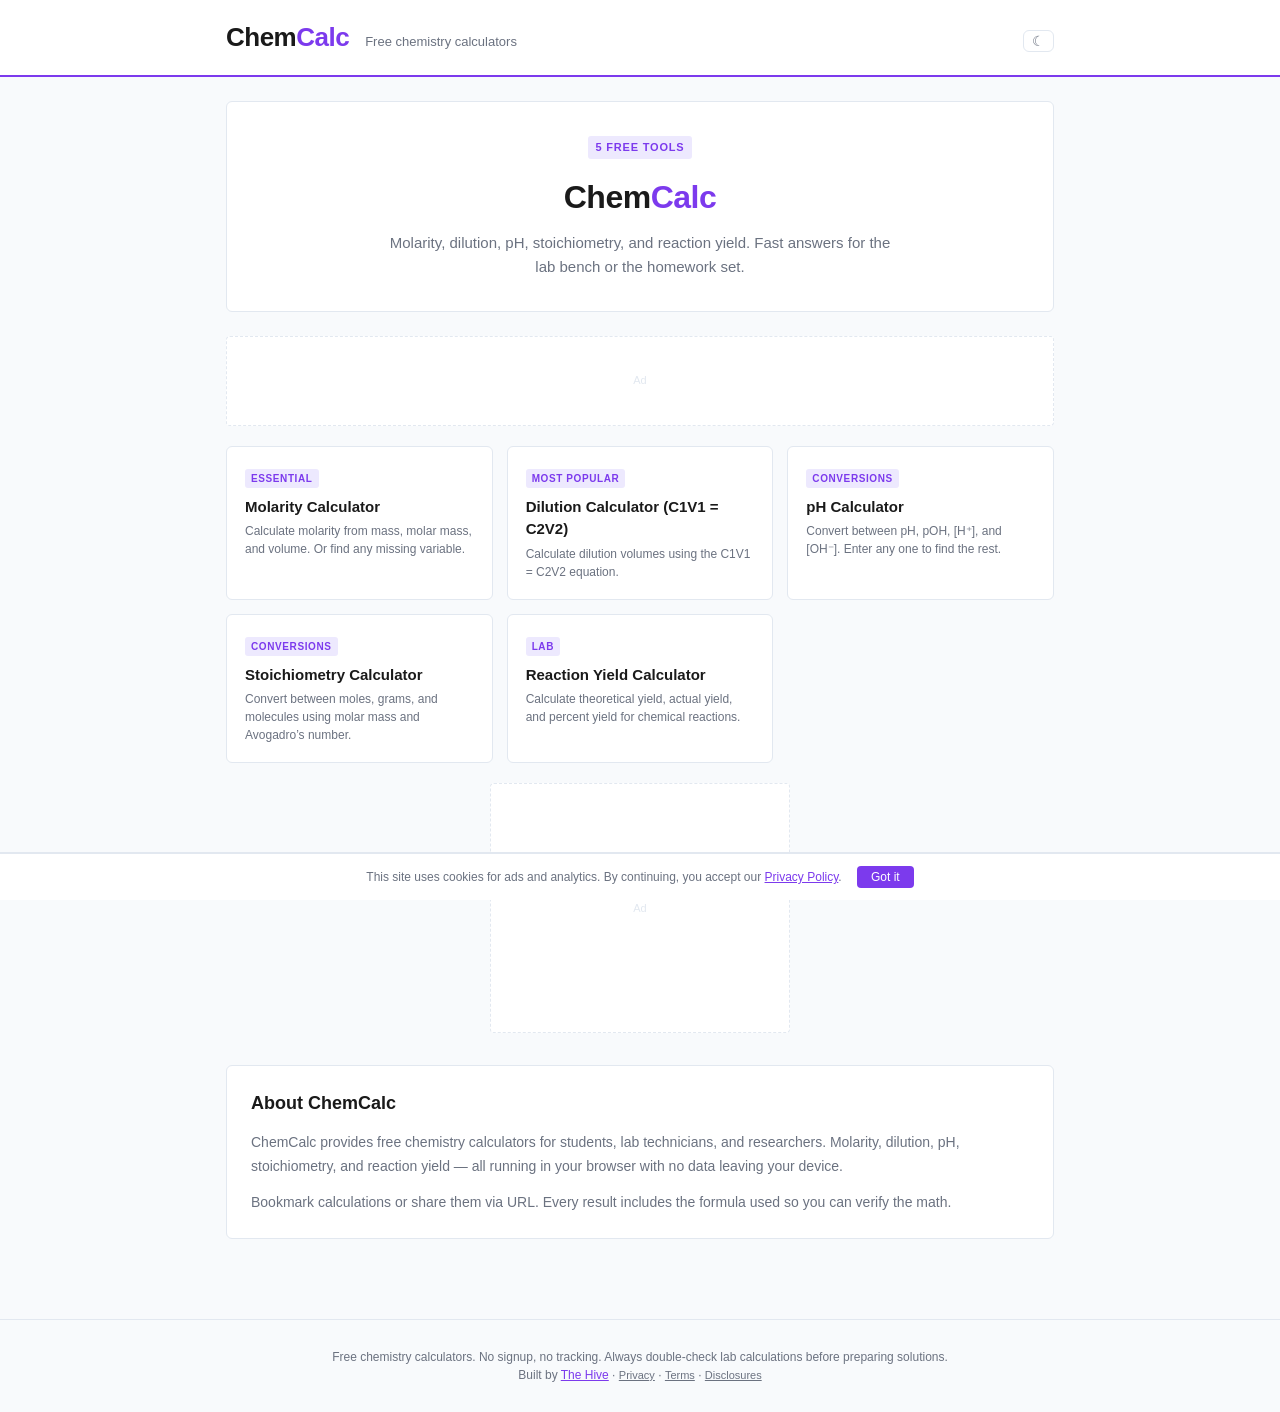
<file: index.html>
<!DOCTYPE html>
<html lang="en">
<head>
<meta charset="UTF-8">
<meta name="viewport" content="width=device-width, initial-scale=1.0">
<title>ChemCalc — Free Chemistry & Lab Calculators</title>
<meta name="description" content="Free chemistry calculators: molarity, dilution (C1V1=C2V2), pH, stoichiometry, and reaction yield. No signup. Instant results for students and lab techs.">
<meta property="og:title" content="ChemCalc — Free Chemistry & Lab Calculators">
<meta property="og:description" content="Free chemistry calculators: molarity, dilution (C1V1=C2V2), pH, stoichiometry, and reaction yield. No signup. Instant results for students and lab techs.">
<meta name="robots" content="index, follow">
<link rel="canonical" href="https://thehivemakes.github.io/hive-chem-calc/">
<!-- ADSENSE PLACEHOLDER -->
<!-- <script async src="https://pagead2.googlesyndication.com/pagead/js/adsbygoogle.js?client=ca-pub-XXXXXXXXXXXXXXXX" crossorigin="anonymous"></script> -->
<link rel="stylesheet" href="style.css">
<script type="application/ld+json">
{
  "@context": "https://schema.org",
  "@type": "WebSite",
  "name": "ChemCalc",
  "url": "https://thehivemakes.github.io/hive-chem-calc/",
  "description": "Free chemistry calculators: molarity, dilution (C1V1=C2V2), pH, stoichiometry, and reaction yield. No signup. Instant results for students and lab techs."
}
</script>
</head>
<body>
<header>
  <div class="header-inner">
    <div class="logo">Chem<span>Calc</span></div>
    <div class="tagline">Free chemistry calculators</div><button onclick="toggleTheme()" style="background:none;border:1px solid var(--border);border-radius:6px;padding:2px 8px;color:var(--muted);cursor:pointer;font-size:14px;margin-left:auto;" aria-label="Toggle dark mode">&#9790;</button>
  </div>
</header>
<main>
  <div class="hero">
    <div class="badge">5 Free Tools</div>
    <h1>Chem<span>Calc</span></h1>
    <p>Molarity, dilution, pH, stoichiometry, and reaction yield. Fast answers for the lab bench or the homework set.</p>
  </div>
  <div class="ad-leaderboard" id="ad-top">Ad</div>
  <div class="tools-grid">
    <a href="molarity.html" class="tool-card">
      <div class="tool-card-tag">Essential</div>
      <h3>Molarity Calculator</h3>
      <p>Calculate molarity from mass, molar mass, and volume. Or find any missing variable.</p>
    </a>
    <a href="dilution.html" class="tool-card">
      <div class="tool-card-tag">Most popular</div>
      <h3>Dilution Calculator (C1V1 = C2V2)</h3>
      <p>Calculate dilution volumes using the C1V1 = C2V2 equation.</p>
    </a>
    <a href="ph.html" class="tool-card">
      <div class="tool-card-tag">Conversions</div>
      <h3>pH Calculator</h3>
      <p>Convert between pH, pOH, [H⁺], and [OH⁻]. Enter any one to find the rest.</p>
    </a>
    <a href="stoichiometry.html" class="tool-card">
      <div class="tool-card-tag">Conversions</div>
      <h3>Stoichiometry Calculator</h3>
      <p>Convert between moles, grams, and molecules using molar mass and Avogadro’s number.</p>
    </a>
    <a href="reaction-yield.html" class="tool-card">
      <div class="tool-card-tag">Lab</div>
      <h3>Reaction Yield Calculator</h3>
      <p>Calculate theoretical yield, actual yield, and percent yield for chemical reactions.</p>
    </a>
  </div>
  <div class="ad-rectangle" id="ad-mid">Ad</div>
  <div class="seo-section">
    <h2>About ChemCalc</h2>
    <p>ChemCalc provides free chemistry calculators for students, lab technicians, and researchers. Molarity, dilution, pH, stoichiometry, and reaction yield — all running in your browser with no data leaving your device.</p><p>Bookmark calculations or share them via URL. Every result includes the formula used so you can verify the math.</p>
  </div>
</main>
<footer>
  Free chemistry calculators. No signup, no tracking. Always double-check lab calculations before preparing solutions.
  <br>Built by <a href="https://thehivemakes.com" style="color:var(--accent)">The Hive</a> · <a href="https://thehivemakes.com/privacy.html" style="color:var(--muted);font-size:11px;">Privacy</a> · <a href="https://thehivemakes.com/terms.html" style="color:var(--muted);font-size:11px;">Terms</a> · <a href="https://thehivemakes.com/disclosures.html" style="color:var(--muted);font-size:11px;">Disclosures</a>
</footer>
<div id="cookie-banner" style="display:none;position:fixed;bottom:0;left:0;right:0;background:var(--card-bg);border-top:2px solid var(--border);padding:12px 16px;font-size:12px;color:var(--muted);text-align:center;z-index:9999;">This site uses cookies for ads and analytics. By continuing, you accept our <a href="https://thehivemakes.com/privacy.html" style="color:var(--accent)">Privacy Policy</a>. <button onclick="document.getElementById('cookie-banner').style.display='none';localStorage.setItem('cookie-ok','1');" style="margin-left:12px;padding:4px 14px;background:var(--accent);color:#fff;border:none;border-radius:4px;cursor:pointer;font-size:12px;">Got it</button></div>
<script>if(!localStorage.getItem('cookie-ok'))document.getElementById('cookie-banner').style.display='block';</script>
</body>
</html>
</file>
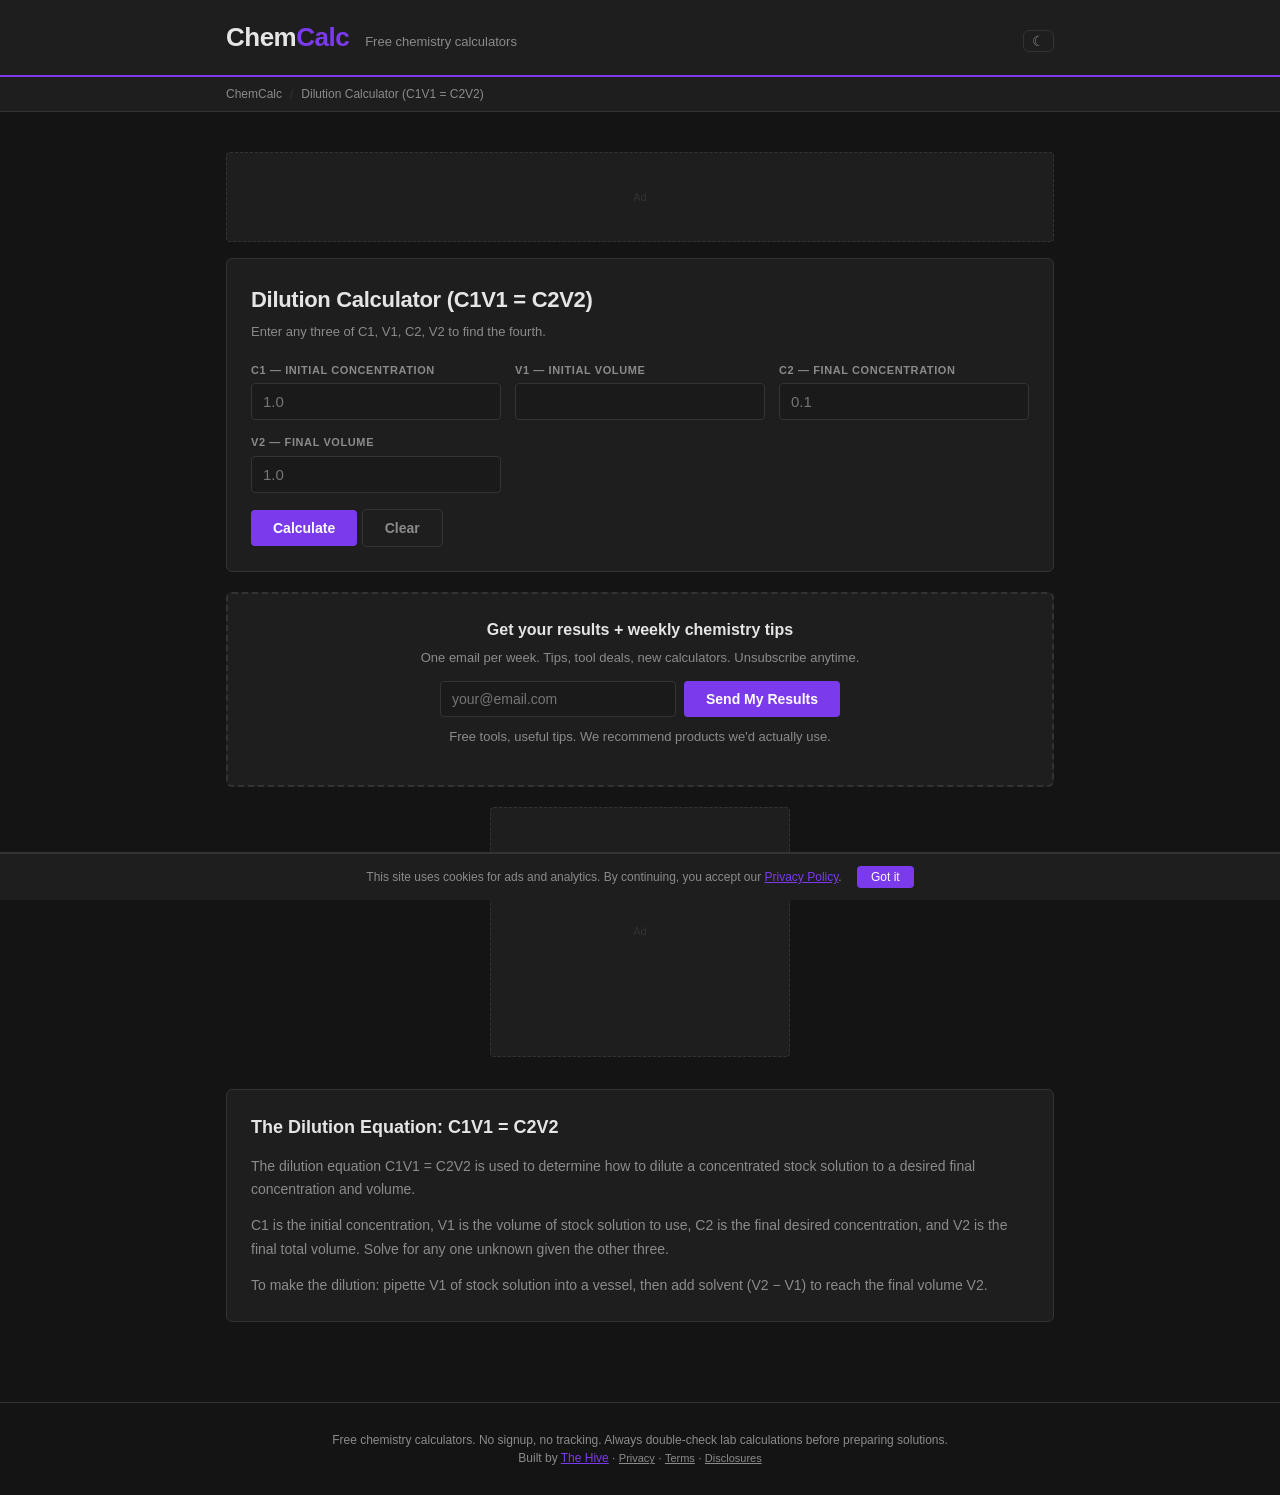
<file: dilution.html>
<!DOCTYPE html>
<html lang="en">
<head>
<meta charset="UTF-8">
<meta name="viewport" content="width=device-width, initial-scale=1.0">
<title>Dilution Calculator (C1V1 = C2V2) — ChemCalc</title>
<meta name="description" content="Dilution calculator using C1V1=C2V2. Enter concentration and volume to find dilution ratio. Free chemistry tool.">
<meta property="og:title" content="Dilution Calculator (C1V1 = C2V2) — ChemCalc">
<meta property="og:description" content="Dilution calculator using C1V1=C2V2. Enter concentration and volume to find dilution ratio. Free chemistry tool.">
<meta name="robots" content="index, follow">
<link rel="canonical" href="https://thehivemakes.github.io/hive-chem-calc/dilution.html">
<link rel="stylesheet" href="style.css">
<script src="js/calc-core.js"></script>
<script type="application/ld+json">
{
  "@context": "https://schema.org",
  "@type": "WebApplication",
  "name": "Dilution Calculator (C1V1 = C2V2)",
  "url": "https://thehivemakes.github.io/hive-chem-calc/dilution.html",
  "description": "Dilution calculator using C1V1=C2V2. Enter concentration and volume to find dilution ratio. Free chemistry tool.",
  "applicationCategory": "UtilityApplication",
  "operatingSystem": "Any"
}
</script>
</head>
<body>
<header><div class="header-inner"><div class="logo">Chem<span>Calc</span></div><div class="tagline">Free chemistry calculators</div><button onclick="toggleTheme()" style="background:none;border:1px solid var(--border);border-radius:6px;padding:2px 8px;color:var(--muted);cursor:pointer;font-size:14px;margin-left:auto;" aria-label="Toggle dark mode">&#9790;</button></div></header>
<nav><div class="nav-inner"><a href="index.html">ChemCalc</a><span class="sep">/</span><span>Dilution Calculator (C1V1 = C2V2)</span></div></nav>
<main>
  <div class="ad-leaderboard" id="ad-top">Ad</div>
  <div class="card">
    <h1>Dilution Calculator (C1V1 = C2V2)</h1>
    <p class="subtitle">Enter any three of C1, V1, C2, V2 to find the fourth.</p>
    <div class="form-grid">
      <div class="field">
        <label for="c1">C1 — Initial concentration</label>
        <input type="number" id="c1" step="0.001" placeholder="1.0">
      </div>
      <div class="field">
        <label for="v1">V1 — Initial volume</label>
        <input type="number" id="v1" step="0.001" placeholder="">
      </div>
      <div class="field">
        <label for="c2">C2 — Final concentration</label>
        <input type="number" id="c2" step="0.001" placeholder="0.1">
      </div>
      <div class="field">
        <label for="v2">V2 — Final volume</label>
        <input type="number" id="v2" step="0.001" placeholder="1.0">
      </div>
    </div>
    <button class="btn btn-primary" onclick="calculate()">Calculate</button>
    <button class="btn btn-ghost" onclick="clearAll()">Clear</button>
    <div class="result" id="result">
      <div class="result-row">
        <span class="result-label">C1 (initial conc.)</span>
        <span class="result-value" id="out-c1">—</span>
      </div>
      <div class="result-row">
        <span class="result-label">V1 (volume of stock)</span>
        <span class="result-value" id="out-v1">—</span>
      </div>
      <div class="result-row">
        <span class="result-label">C2 (final conc.)</span>
        <span class="result-value" id="out-c2">—</span>
      </div>
      <div class="result-row">
        <span class="result-label">V2 (final volume)</span>
        <span class="result-value" id="out-v2">—</span>
      </div>
      <div class="result-row">
        <span class="result-label">Solvent to add (V2 − V1)</span>
        <span class="result-value" id="out-solvent">—</span>
      </div>
      <div class="result-note">C1 × V1 = C2 × V2. Units for C and V must be consistent (both M and mL, or both % and L, etc.).</div>
      <div class="shop-links" style="margin-top:12px;padding-top:10px;border-top:1px solid var(--border);font-size:12px;color:var(--muted);">&#128722; Shop related: <a href="https://www.ebay.com/sch/i.html?_nkw=chemistry+lab+glassware&mkcid=1&mkrid=711-53200-19255-0&campid=5339147838&toolid=10001" target="_blank" rel="noopener" style="color:var(--accent);text-decoration:none;font-weight:600;">Lab glassware</a> &middot; <a href="https://www.ebay.com/sch/i.html?_nkw=digital+ph+meter&mkcid=1&mkrid=711-53200-19255-0&campid=5339147838&toolid=10001" target="_blank" rel="noopener" style="color:var(--accent);text-decoration:none;font-weight:600;">pH meters</a> &middot; <a href="https://www.ebay.com/sch/i.html?_nkw=laboratory+supplies&mkcid=1&mkrid=711-53200-19255-0&campid=5339147838&toolid=10001" target="_blank" rel="noopener" style="color:var(--accent);text-decoration:none;font-weight:600;">Lab supplies</a><br><span style="font-size:10px;opacity:0.7;">Affiliate links — we may earn a commission at no cost to you. <a href="https://thehivemakes.com/disclosures.html" target="_blank" style="color:var(--muted);">Learn more</a></span></div>
    </div>
  </div>
  <div class="card email-capture">
    <h2>Get your results + weekly chemistry tips</h2>
    <p>One email per week. Tips, tool deals, new calculators. Unsubscribe anytime.</p>
    <form method="POST" action="https://buttondown.com/api/emails/embed-subscribe/thehivemakes" class="capture-form">
      <input type="email" name="email" placeholder="your@email.com" required>
      <input type="hidden" name="tag" value="chem">
      <input type="hidden" name="metadata__source" value="dilution">
      <button type="submit" class="btn btn-primary">Send My Results</button>
    </form>
    <p class="capture-note">Free tools, useful tips. We recommend products we'd actually use.</p>
  </div>

  <div class="ad-rectangle" id="ad-mid">Ad</div>
  <div class="seo-section">
    <h2>The Dilution Equation: C1V1 = C2V2</h2>
    <p>The dilution equation C1V1 = C2V2 is used to determine how to dilute a concentrated stock solution to a desired final concentration and volume.</p>
    <p>C1 is the initial concentration, V1 is the volume of stock solution to use, C2 is the final desired concentration, and V2 is the final total volume. Solve for any one unknown given the other three.</p>
    <p>To make the dilution: pipette V1 of stock solution into a vessel, then add solvent (V2 − V1) to reach the final volume V2.</p>
  </div>
</main>
<footer>Free chemistry calculators. No signup, no tracking. Always double-check lab calculations before preparing solutions.<br>Built by <a href="https://thehivemakes.com" style="color:var(--accent)">The Hive</a> · <a href="https://thehivemakes.com/privacy.html" style="color:var(--muted);font-size:11px;">Privacy</a> · <a href="https://thehivemakes.com/terms.html" style="color:var(--muted);font-size:11px;">Terms</a> · <a href="https://thehivemakes.com/disclosures.html" style="color:var(--muted);font-size:11px;">Disclosures</a></footer>
<div id="cookie-banner" style="display:none;position:fixed;bottom:0;left:0;right:0;background:var(--card-bg);border-top:2px solid var(--border);padding:12px 16px;font-size:12px;color:var(--muted);text-align:center;z-index:9999;">This site uses cookies for ads and analytics. By continuing, you accept our <a href="https://thehivemakes.com/privacy.html" style="color:var(--accent)">Privacy Policy</a>. <button onclick="document.getElementById('cookie-banner').style.display='none';localStorage.setItem('cookie-ok','1');" style="margin-left:12px;padding:4px 14px;background:var(--accent);color:#fff;border:none;border-radius:4px;cursor:pointer;font-size:12px;">Got it</button></div>
<script>if(!localStorage.getItem('cookie-ok'))document.getElementById('cookie-banner').style.display='block';</script>
<script>

function calculate() {
  const c1 = CalcCore.get('c1');
  const v1 = CalcCore.get('v1');
  const c2 = CalcCore.get('c2');
  const v2 = CalcCore.get('v2');
  const known = [!isNaN(c1),!isNaN(v1),!isNaN(c2),!isNaN(v2)].filter(Boolean).length;
  if (known < 3) return;

  let C1=c1, V1=v1, C2=c2, V2=v2;
  if (isNaN(c1)) C1 = (c2*v2)/v1;
  else if (isNaN(v1)) V1 = (c2*v2)/c1;
  else if (isNaN(c2)) C2 = (c1*v1)/v2;
  else if (isNaN(v2)) V2 = (c1*v1)/c2;

  CalcCore.set('out-c1', CalcCore.fmt(C1, 4));
  CalcCore.set('out-v1', CalcCore.fmt(V1, 4));
  CalcCore.set('out-c2', CalcCore.fmt(C2, 4));
  CalcCore.set('out-v2', CalcCore.fmt(V2, 4));
  CalcCore.set('out-solvent', CalcCore.fmt(V2-V1, 4) + ' (solvent to add)');
  CalcCore.showResult();
  CalcCore.saveParams(['c1','v1','c2','v2']);
}

function clearAll() {
  ["c1", "v1", "c2", "v2"].forEach(id => {
    const el = document.getElementById(id);
    if (el) el.value = el.defaultValue || '';
  });
  document.getElementById('result').classList.remove('visible');
  history.replaceState(null, '', window.location.pathname);
}

document.addEventListener('DOMContentLoaded', () => { if (window.location.search) calculate(); });
</script>
</body>
</html>
</file>
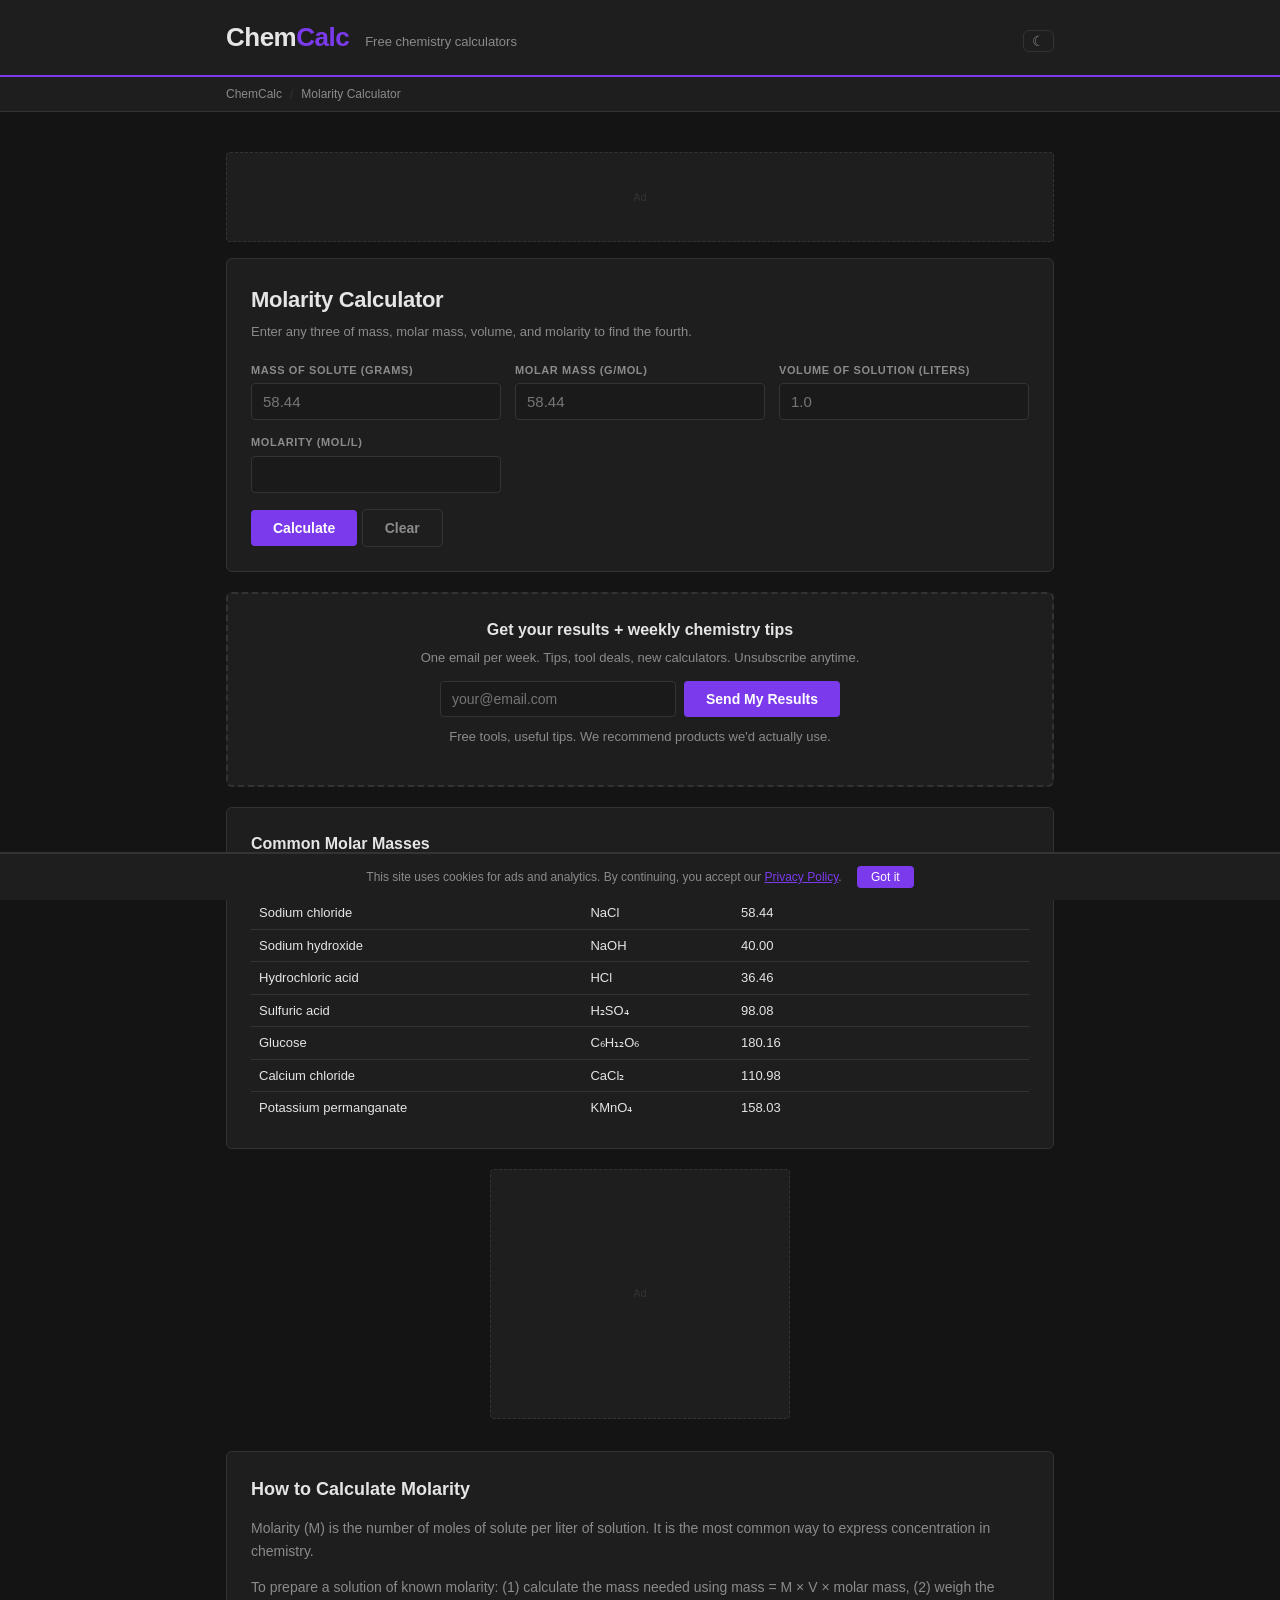
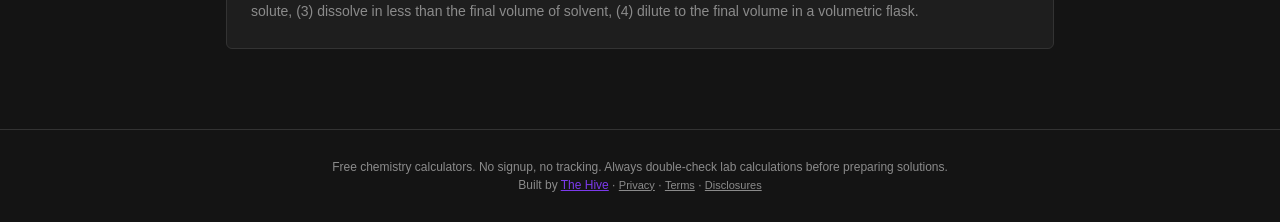
<file: molarity.html>
<!DOCTYPE html>
<html lang="en">
<head>
<meta charset="UTF-8">
<meta name="viewport" content="width=device-width, initial-scale=1.0">
<title>Molarity Calculator — ChemCalc</title>
<meta name="description" content="Molarity calculator. Enter mass, molar mass, and volume to find concentration. Or solve for any missing variable. Free chemistry tool.">
<meta property="og:title" content="Molarity Calculator — ChemCalc">
<meta property="og:description" content="Molarity calculator. Enter mass, molar mass, and volume to find concentration. Or solve for any missing variable. Free chemistry tool.">
<meta name="robots" content="index, follow">
<link rel="canonical" href="https://thehivemakes.github.io/hive-chem-calc/molarity.html">
<link rel="stylesheet" href="style.css">
<script src="js/calc-core.js"></script>
<script type="application/ld+json">
{
  "@context": "https://schema.org",
  "@type": "WebApplication",
  "name": "Molarity Calculator",
  "url": "https://thehivemakes.github.io/hive-chem-calc/molarity.html",
  "description": "Molarity calculator. Enter mass, molar mass, and volume to find concentration. Or solve for any missing variable. Free chemistry tool.",
  "applicationCategory": "UtilityApplication",
  "operatingSystem": "Any"
}
</script>
</head>
<body>
<header><div class="header-inner"><div class="logo">Chem<span>Calc</span></div><div class="tagline">Free chemistry calculators</div><button onclick="toggleTheme()" style="background:none;border:1px solid var(--border);border-radius:6px;padding:2px 8px;color:var(--muted);cursor:pointer;font-size:14px;margin-left:auto;" aria-label="Toggle dark mode">&#9790;</button></div></header>
<nav><div class="nav-inner"><a href="index.html">ChemCalc</a><span class="sep">/</span><span>Molarity Calculator</span></div></nav>
<main>
  <div class="ad-leaderboard" id="ad-top">Ad</div>
  <div class="card">
    <h1>Molarity Calculator</h1>
    <p class="subtitle">Enter any three of mass, molar mass, volume, and molarity to find the fourth.</p>
    <div class="form-grid">
      <div class="field">
        <label for="mass">Mass of solute (grams)</label>
        <input type="number" id="mass" step="0.01" placeholder="58.44">
      </div>
      <div class="field">
        <label for="molar_mass">Molar mass (g/mol)</label>
        <input type="number" id="molar_mass" step="0.01" placeholder="58.44">
      </div>
      <div class="field">
        <label for="volume">Volume of solution (liters)</label>
        <input type="number" id="volume" step="0.001" placeholder="1.0">
      </div>
      <div class="field">
        <label for="molarity">Molarity (mol/L)</label>
        <input type="number" id="molarity" step="0.001" placeholder="">
      </div>
    </div>
    <button class="btn btn-primary" onclick="calculate()">Calculate</button>
    <button class="btn btn-ghost" onclick="clearAll()">Clear</button>
    <div class="result" id="result">
      <div class="result-row">
        <span class="result-label">Molarity (M)</span>
        <span class="result-value" id="out-M">—</span>
      </div>
      <div class="result-row">
        <span class="result-label">Moles of solute</span>
        <span class="result-value" id="out-moles">—</span>
      </div>
      <div class="result-row">
        <span class="result-label">Mass of solute (g)</span>
        <span class="result-value" id="out-mass">—</span>
      </div>
      <div class="result-row">
        <span class="result-label">Volume (L)</span>
        <span class="result-value" id="out-vol">—</span>
      </div>
      <div class="result-note">M = moles / liters = (mass / molar mass) / volume. Enter any 3 knowns to solve for the 4th.</div>
      <div class="shop-links" style="margin-top:12px;padding-top:10px;border-top:1px solid var(--border);font-size:12px;color:var(--muted);">&#128722; Shop related: <a href="https://www.ebay.com/sch/i.html?_nkw=chemistry+lab+glassware&mkcid=1&mkrid=711-53200-19255-0&campid=5339147838&toolid=10001" target="_blank" rel="noopener" style="color:var(--accent);text-decoration:none;font-weight:600;">Lab glassware</a> &middot; <a href="https://www.ebay.com/sch/i.html?_nkw=digital+ph+meter&mkcid=1&mkrid=711-53200-19255-0&campid=5339147838&toolid=10001" target="_blank" rel="noopener" style="color:var(--accent);text-decoration:none;font-weight:600;">pH meters</a> &middot; <a href="https://www.ebay.com/sch/i.html?_nkw=laboratory+supplies&mkcid=1&mkrid=711-53200-19255-0&campid=5339147838&toolid=10001" target="_blank" rel="noopener" style="color:var(--accent);text-decoration:none;font-weight:600;">Lab supplies</a><br><span style="font-size:10px;opacity:0.7;">Affiliate links — we may earn a commission at no cost to you. <a href="https://thehivemakes.com/disclosures.html" target="_blank" style="color:var(--muted);">Learn more</a></span></div>
    </div>
  </div>
  <div class="card email-capture">
    <h2>Get your results + weekly chemistry tips</h2>
    <p>One email per week. Tips, tool deals, new calculators. Unsubscribe anytime.</p>
    <form method="POST" action="https://buttondown.com/api/emails/embed-subscribe/thehivemakes" class="capture-form">
      <input type="email" name="email" placeholder="your@email.com" required>
      <input type="hidden" name="tag" value="chem">
      <input type="hidden" name="metadata__source" value="molarity">
      <button type="submit" class="btn btn-primary">Send My Results</button>
    </form>
    <p class="capture-note">Free tools, useful tips. We recommend products we'd actually use.</p>
  </div>
  <div class="card">
    <h2 style="font-size:16px;font-weight:700;margin-bottom:12px;">Common Molar Masses</h2>
    <table class="ref-table" id="ref-table">
      <thead><tr><th>Compound</th><th>Formula</th><th>Molar Mass (g/mol)</th></tr></thead>
      <tbody>
        <tr><td>Sodium chloride</td><td>NaCl</td><td>58.44</td></tr>
        <tr><td>Sodium hydroxide</td><td>NaOH</td><td>40.00</td></tr>
        <tr><td>Hydrochloric acid</td><td>HCl</td><td>36.46</td></tr>
        <tr><td>Sulfuric acid</td><td>H₂SO₄</td><td>98.08</td></tr>
        <tr><td>Glucose</td><td>C₆H₁₂O₆</td><td>180.16</td></tr>
        <tr><td>Calcium chloride</td><td>CaCl₂</td><td>110.98</td></tr>
        <tr><td>Potassium permanganate</td><td>KMnO₄</td><td>158.03</td></tr>
      </tbody>
    </table>
  </div>
  <div class="ad-rectangle" id="ad-mid">Ad</div>
  <div class="seo-section">
    <h2>How to Calculate Molarity</h2>
    <p>Molarity (M) is the number of moles of solute per liter of solution. It is the most common way to express concentration in chemistry.</p>
    <p>To prepare a solution of known molarity: (1) calculate the mass needed using mass = M × V × molar mass, (2) weigh the solute, (3) dissolve in less than the final volume of solvent, (4) dilute to the final volume in a volumetric flask.</p>
  </div>
</main>
<footer>Free chemistry calculators. No signup, no tracking. Always double-check lab calculations before preparing solutions.<br>Built by <a href="https://thehivemakes.com" style="color:var(--accent)">The Hive</a> · <a href="https://thehivemakes.com/privacy.html" style="color:var(--muted);font-size:11px;">Privacy</a> · <a href="https://thehivemakes.com/terms.html" style="color:var(--muted);font-size:11px;">Terms</a> · <a href="https://thehivemakes.com/disclosures.html" style="color:var(--muted);font-size:11px;">Disclosures</a></footer>
<div id="cookie-banner" style="display:none;position:fixed;bottom:0;left:0;right:0;background:var(--card-bg);border-top:2px solid var(--border);padding:12px 16px;font-size:12px;color:var(--muted);text-align:center;z-index:9999;">This site uses cookies for ads and analytics. By continuing, you accept our <a href="https://thehivemakes.com/privacy.html" style="color:var(--accent)">Privacy Policy</a>. <button onclick="document.getElementById('cookie-banner').style.display='none';localStorage.setItem('cookie-ok','1');" style="margin-left:12px;padding:4px 14px;background:var(--accent);color:#fff;border:none;border-radius:4px;cursor:pointer;font-size:12px;">Got it</button></div>
<script>if(!localStorage.getItem('cookie-ok'))document.getElementById('cookie-banner').style.display='block';</script>
<script>

function calculate() {
  const m = CalcCore.get('mass');
  const mm = CalcCore.get('molar_mass');
  const v = CalcCore.get('volume');
  const M = CalcCore.get('molarity');

  let mass, molarMass, vol, molarity, moles;
  const known = [!isNaN(m), !isNaN(mm), !isNaN(v), !isNaN(M)].filter(Boolean).length;
  if (known < 3) return;

  if (!isNaN(m) && !isNaN(mm) && !isNaN(v)) {
    moles = m / mm; molarity = moles / v; mass = m; molarMass = mm; vol = v;
  } else if (!isNaN(m) && !isNaN(mm) && !isNaN(M)) {
    moles = m / mm; vol = moles / M; mass = m; molarMass = mm; molarity = M;
  } else if (!isNaN(m) && !isNaN(v) && !isNaN(M)) {
    moles = M * v; molarMass = m / moles; mass = m; vol = v; molarity = M; mm_calc = molarMass;
  } else if (!isNaN(mm) && !isNaN(v) && !isNaN(M)) {
    moles = M * v; mass = moles * mm; molarMass = mm; vol = v; molarity = M;
  }

  CalcCore.set('out-M', CalcCore.fmt(molarity || M, 4) + ' M');
  CalcCore.set('out-moles', CalcCore.fmt(moles, 4) + ' mol');
  CalcCore.set('out-mass', CalcCore.fmt(mass || m, 2) + ' g');
  CalcCore.set('out-vol', CalcCore.fmt(vol || v, 4) + ' L');
  CalcCore.showResult();
  CalcCore.saveParams(['mass','molar_mass','volume','molarity']);
}

function clearAll() {
  ["mass", "molar_mass", "volume", "molarity"].forEach(id => {
    const el = document.getElementById(id);
    if (el) el.value = el.defaultValue || '';
  });
  document.getElementById('result').classList.remove('visible');
  history.replaceState(null, '', window.location.pathname);
}

document.addEventListener('DOMContentLoaded', () => { if (window.location.search) calculate(); });
</script>
</body>
</html>
</file>
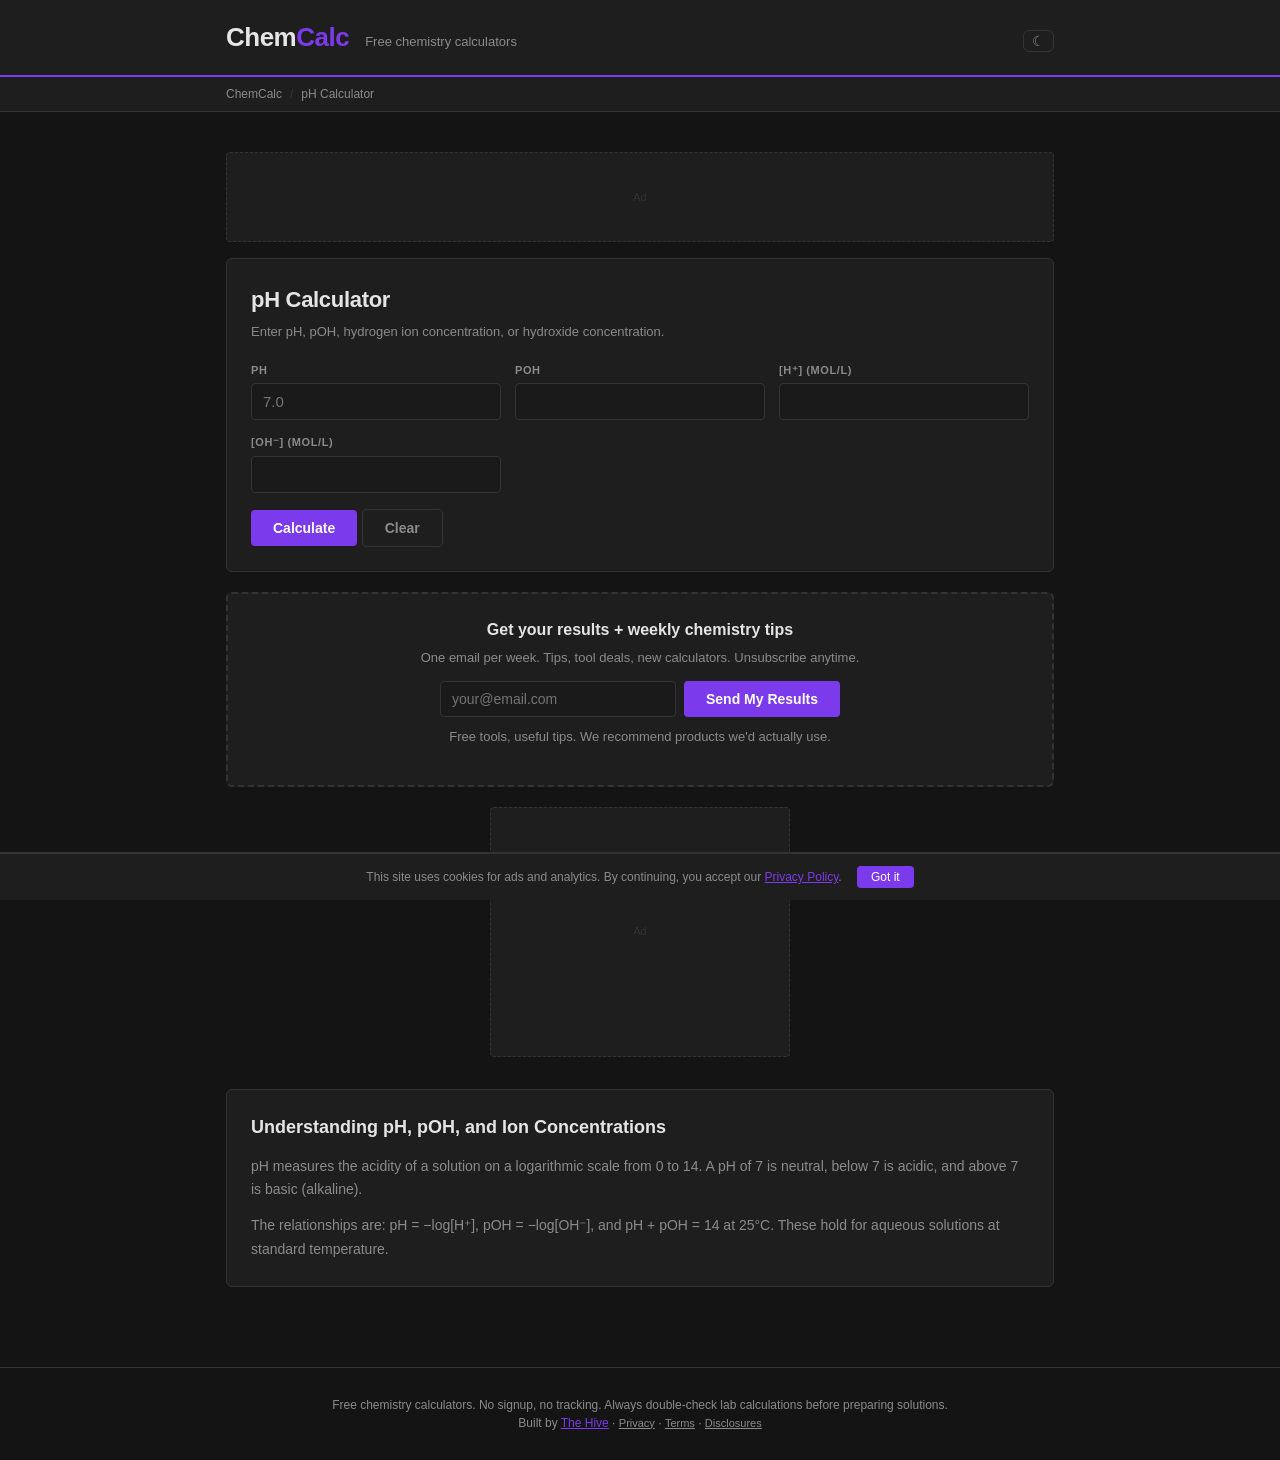
<file: ph.html>
<!DOCTYPE html>
<html lang="en">
<head>
<meta charset="UTF-8">
<meta name="viewport" content="width=device-width, initial-scale=1.0">
<title>pH Calculator — ChemCalc</title>
<meta name="description" content="pH calculator. Convert between pH, pOH, [H+], and [OH-]. Enter any one value to find the rest. Free chemistry tool.">
<meta property="og:title" content="pH Calculator — ChemCalc">
<meta property="og:description" content="pH calculator. Convert between pH, pOH, [H+], and [OH-]. Enter any one value to find the rest. Free chemistry tool.">
<meta name="robots" content="index, follow">
<link rel="canonical" href="https://thehivemakes.github.io/hive-chem-calc/ph.html">
<link rel="stylesheet" href="style.css">
<script src="js/calc-core.js"></script>
<script type="application/ld+json">
{
  "@context": "https://schema.org",
  "@type": "WebApplication",
  "name": "pH Calculator",
  "url": "https://thehivemakes.github.io/hive-chem-calc/ph.html",
  "description": "pH calculator. Convert between pH, pOH, [H+], and [OH-]. Enter any one value to find the rest. Free chemistry tool.",
  "applicationCategory": "UtilityApplication",
  "operatingSystem": "Any"
}
</script>
</head>
<body>
<header><div class="header-inner"><div class="logo">Chem<span>Calc</span></div><div class="tagline">Free chemistry calculators</div><button onclick="toggleTheme()" style="background:none;border:1px solid var(--border);border-radius:6px;padding:2px 8px;color:var(--muted);cursor:pointer;font-size:14px;margin-left:auto;" aria-label="Toggle dark mode">&#9790;</button></div></header>
<nav><div class="nav-inner"><a href="index.html">ChemCalc</a><span class="sep">/</span><span>pH Calculator</span></div></nav>
<main>
  <div class="ad-leaderboard" id="ad-top">Ad</div>
  <div class="card">
    <h1>pH Calculator</h1>
    <p class="subtitle">Enter pH, pOH, hydrogen ion concentration, or hydroxide concentration.</p>
    <div class="form-grid">
      <div class="field">
        <label for="ph_val">pH</label>
        <input type="number" id="ph_val" step="0.01" placeholder="7.0">
      </div>
      <div class="field">
        <label for="poh_val">pOH</label>
        <input type="number" id="poh_val" step="0.01" placeholder="">
      </div>
      <div class="field">
        <label for="h_conc">[H⁺] (mol/L)</label>
        <input type="number" id="h_conc" step="any" placeholder="">
      </div>
      <div class="field">
        <label for="oh_conc">[OH⁻] (mol/L)</label>
        <input type="number" id="oh_conc" step="any" placeholder="">
      </div>
    </div>
    <button class="btn btn-primary" onclick="calculate()">Calculate</button>
    <button class="btn btn-ghost" onclick="clearAll()">Clear</button>
    <div class="result" id="result">
      <div class="result-row">
        <span class="result-label">pH</span>
        <span class="result-value" id="out-ph">—</span>
      </div>
      <div class="result-row">
        <span class="result-label">pOH</span>
        <span class="result-value" id="out-poh">—</span>
      </div>
      <div class="result-row">
        <span class="result-label">[H⁺] (mol/L)</span>
        <span class="result-value" id="out-h">—</span>
      </div>
      <div class="result-row">
        <span class="result-label">[OH⁻] (mol/L)</span>
        <span class="result-value" id="out-oh">—</span>
      </div>
      <div class="result-row">
        <span class="result-label">Nature</span>
        <span class="result-value" id="out-nature">—</span>
      </div>
      <div class="result-note">pH = −log₁₀[H⁺] | pOH = −log₁₀[OH⁻] | pH + pOH = 14 (at 25°C) | [H⁺][OH⁻] = 10⁻¹⁴</div>
      <div class="shop-links" style="margin-top:12px;padding-top:10px;border-top:1px solid var(--border);font-size:12px;color:var(--muted);">&#128722; Shop related: <a href="https://www.ebay.com/sch/i.html?_nkw=chemistry+lab+glassware&mkcid=1&mkrid=711-53200-19255-0&campid=5339147838&toolid=10001" target="_blank" rel="noopener" style="color:var(--accent);text-decoration:none;font-weight:600;">Lab glassware</a> &middot; <a href="https://www.ebay.com/sch/i.html?_nkw=digital+ph+meter&mkcid=1&mkrid=711-53200-19255-0&campid=5339147838&toolid=10001" target="_blank" rel="noopener" style="color:var(--accent);text-decoration:none;font-weight:600;">pH meters</a> &middot; <a href="https://www.ebay.com/sch/i.html?_nkw=laboratory+supplies&mkcid=1&mkrid=711-53200-19255-0&campid=5339147838&toolid=10001" target="_blank" rel="noopener" style="color:var(--accent);text-decoration:none;font-weight:600;">Lab supplies</a><br><span style="font-size:10px;opacity:0.7;">Affiliate links — we may earn a commission at no cost to you. <a href="https://thehivemakes.com/disclosures.html" target="_blank" style="color:var(--muted);">Learn more</a></span></div>
    </div>
  </div>
  <div class="card email-capture">
    <h2>Get your results + weekly chemistry tips</h2>
    <p>One email per week. Tips, tool deals, new calculators. Unsubscribe anytime.</p>
    <form method="POST" action="https://buttondown.com/api/emails/embed-subscribe/thehivemakes" class="capture-form">
      <input type="email" name="email" placeholder="your@email.com" required>
      <input type="hidden" name="tag" value="chem">
      <input type="hidden" name="metadata__source" value="ph">
      <button type="submit" class="btn btn-primary">Send My Results</button>
    </form>
    <p class="capture-note">Free tools, useful tips. We recommend products we'd actually use.</p>
  </div>

  <div class="ad-rectangle" id="ad-mid">Ad</div>
  <div class="seo-section">
    <h2>Understanding pH, pOH, and Ion Concentrations</h2>
    <p>pH measures the acidity of a solution on a logarithmic scale from 0 to 14. A pH of 7 is neutral, below 7 is acidic, and above 7 is basic (alkaline).</p>
    <p>The relationships are: pH = −log[H⁺], pOH = −log[OH⁻], and pH + pOH = 14 at 25°C. These hold for aqueous solutions at standard temperature.</p>
  </div>
</main>
<footer>Free chemistry calculators. No signup, no tracking. Always double-check lab calculations before preparing solutions.<br>Built by <a href="https://thehivemakes.com" style="color:var(--accent)">The Hive</a> · <a href="https://thehivemakes.com/privacy.html" style="color:var(--muted);font-size:11px;">Privacy</a> · <a href="https://thehivemakes.com/terms.html" style="color:var(--muted);font-size:11px;">Terms</a> · <a href="https://thehivemakes.com/disclosures.html" style="color:var(--muted);font-size:11px;">Disclosures</a></footer>
<div id="cookie-banner" style="display:none;position:fixed;bottom:0;left:0;right:0;background:var(--card-bg);border-top:2px solid var(--border);padding:12px 16px;font-size:12px;color:var(--muted);text-align:center;z-index:9999;">This site uses cookies for ads and analytics. By continuing, you accept our <a href="https://thehivemakes.com/privacy.html" style="color:var(--accent)">Privacy Policy</a>. <button onclick="document.getElementById('cookie-banner').style.display='none';localStorage.setItem('cookie-ok','1');" style="margin-left:12px;padding:4px 14px;background:var(--accent);color:#fff;border:none;border-radius:4px;cursor:pointer;font-size:12px;">Got it</button></div>
<script>if(!localStorage.getItem('cookie-ok'))document.getElementById('cookie-banner').style.display='block';</script>
<script>

function calculate() {
  const ph = CalcCore.get('ph_val');
  const poh = CalcCore.get('poh_val');
  const h = CalcCore.get('h_conc');
  const oh = CalcCore.get('oh_conc');

  let pH, pOH, H, OH;
  if (!isNaN(ph)) { pH=ph; pOH=14-ph; H=Math.pow(10,-ph); OH=Math.pow(10,-pOH); }
  else if (!isNaN(poh)) { pOH=poh; pH=14-poh; H=Math.pow(10,-pH); OH=Math.pow(10,-pOH); }
  else if (!isNaN(h)&&h>0) { pH=-Math.log10(h); pOH=14-pH; H=h; OH=1e-14/h; }
  else if (!isNaN(oh)&&oh>0) { pOH=-Math.log10(oh); pH=14-pOH; H=1e-14/oh; OH=oh; }
  else return;

  const nature = pH < 6.95 ? 'Acidic' : pH > 7.05 ? 'Basic (alkaline)' : 'Neutral';
  CalcCore.set('out-ph', CalcCore.fmt(pH, 2));
  CalcCore.set('out-poh', CalcCore.fmt(pOH, 2));
  CalcCore.set('out-h', H.toExponential(3) + ' M');
  CalcCore.set('out-oh', OH.toExponential(3) + ' M');
  CalcCore.set('out-nature', nature);
  CalcCore.showResult();
  CalcCore.saveParams(['ph_val','poh_val','h_conc','oh_conc']);
}

function clearAll() {
  ["ph_val", "poh_val", "h_conc", "oh_conc"].forEach(id => {
    const el = document.getElementById(id);
    if (el) el.value = el.defaultValue || '';
  });
  document.getElementById('result').classList.remove('visible');
  history.replaceState(null, '', window.location.pathname);
}

document.addEventListener('DOMContentLoaded', () => { if (window.location.search) calculate(); });
</script>
</body>
</html>
</file>
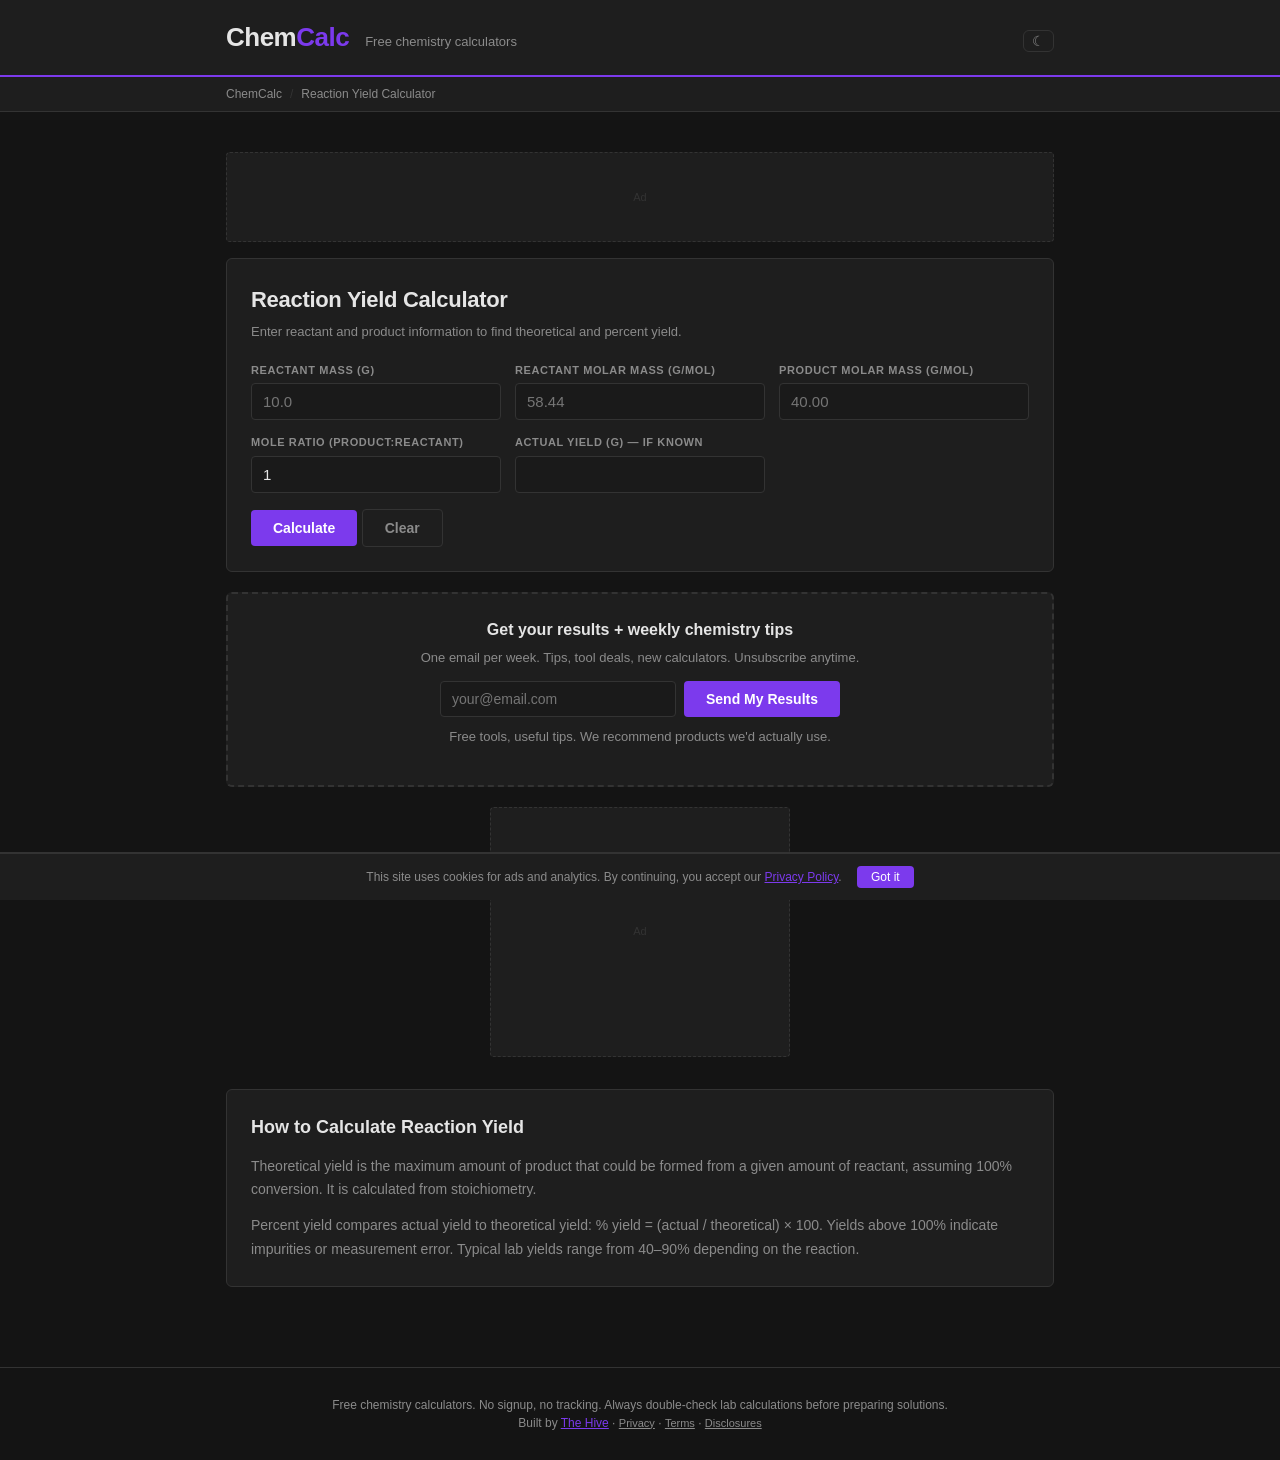
<file: reaction-yield.html>
<!DOCTYPE html>
<html lang="en">
<head>
<meta charset="UTF-8">
<meta name="viewport" content="width=device-width, initial-scale=1.0">
<title>Reaction Yield Calculator — ChemCalc</title>
<meta name="description" content="Reaction yield calculator. Find theoretical yield, percent yield, and atom economy. Free chemistry lab tool.">
<meta property="og:title" content="Reaction Yield Calculator — ChemCalc">
<meta property="og:description" content="Reaction yield calculator. Find theoretical yield, percent yield, and atom economy. Free chemistry lab tool.">
<meta name="robots" content="index, follow">
<link rel="canonical" href="https://thehivemakes.github.io/hive-chem-calc/reaction-yield.html">
<link rel="stylesheet" href="style.css">
<script src="js/calc-core.js"></script>
<script type="application/ld+json">
{
  "@context": "https://schema.org",
  "@type": "WebApplication",
  "name": "Reaction Yield Calculator",
  "url": "https://thehivemakes.github.io/hive-chem-calc/reaction-yield.html",
  "description": "Reaction yield calculator. Find theoretical yield, percent yield, and atom economy. Free chemistry lab tool.",
  "applicationCategory": "UtilityApplication",
  "operatingSystem": "Any"
}
</script>
</head>
<body>
<header><div class="header-inner"><div class="logo">Chem<span>Calc</span></div><div class="tagline">Free chemistry calculators</div><button onclick="toggleTheme()" style="background:none;border:1px solid var(--border);border-radius:6px;padding:2px 8px;color:var(--muted);cursor:pointer;font-size:14px;margin-left:auto;" aria-label="Toggle dark mode">&#9790;</button></div></header>
<nav><div class="nav-inner"><a href="index.html">ChemCalc</a><span class="sep">/</span><span>Reaction Yield Calculator</span></div></nav>
<main>
  <div class="ad-leaderboard" id="ad-top">Ad</div>
  <div class="card">
    <h1>Reaction Yield Calculator</h1>
    <p class="subtitle">Enter reactant and product information to find theoretical and percent yield.</p>
    <div class="form-grid">
      <div class="field">
        <label for="reactant_mass">Reactant mass (g)</label>
        <input type="number" id="reactant_mass" step="0.01" placeholder="10.0">
      </div>
      <div class="field">
        <label for="reactant_mm">Reactant molar mass (g/mol)</label>
        <input type="number" id="reactant_mm" step="0.01" placeholder="58.44">
      </div>
      <div class="field">
        <label for="product_mm">Product molar mass (g/mol)</label>
        <input type="number" id="product_mm" step="0.01" placeholder="40.00">
      </div>
      <div class="field">
        <label for="stoich_ratio">Mole ratio (product:reactant)</label>
        <input type="number" id="stoich_ratio" step="0.1" placeholder="1" value="1">
      </div>
      <div class="field">
        <label for="actual_yield">Actual yield (g) — if known</label>
        <input type="number" id="actual_yield" step="0.01" placeholder="">
      </div>
    </div>
    <button class="btn btn-primary" onclick="calculate()">Calculate</button>
    <button class="btn btn-ghost" onclick="clearAll()">Clear</button>
    <div class="result" id="result">
      <div class="result-row">
        <span class="result-label">Moles of reactant</span>
        <span class="result-value" id="ry-moles-r">—</span>
      </div>
      <div class="result-row">
        <span class="result-label">Moles of product (theoretical)</span>
        <span class="result-value" id="ry-moles-p">—</span>
      </div>
      <div class="result-row">
        <span class="result-label">Theoretical yield</span>
        <span class="result-value" id="ry-theo">—</span>
      </div>
      <div class="result-row">
        <span class="result-label">Percent yield</span>
        <span class="result-value" id="ry-pct">—</span>
      </div>
      <div class="result-note">Theoretical yield = (reactant mass / reactant MM) × ratio × product MM. Percent yield = (actual / theoretical) × 100%.</div>
      <div class="shop-links" style="margin-top:12px;padding-top:10px;border-top:1px solid var(--border);font-size:12px;color:var(--muted);">&#128722; Shop related: <a href="https://www.ebay.com/sch/i.html?_nkw=chemistry+lab+glassware&mkcid=1&mkrid=711-53200-19255-0&campid=5339147838&toolid=10001" target="_blank" rel="noopener" style="color:var(--accent);text-decoration:none;font-weight:600;">Lab glassware</a> &middot; <a href="https://www.ebay.com/sch/i.html?_nkw=digital+ph+meter&mkcid=1&mkrid=711-53200-19255-0&campid=5339147838&toolid=10001" target="_blank" rel="noopener" style="color:var(--accent);text-decoration:none;font-weight:600;">pH meters</a> &middot; <a href="https://www.ebay.com/sch/i.html?_nkw=laboratory+supplies&mkcid=1&mkrid=711-53200-19255-0&campid=5339147838&toolid=10001" target="_blank" rel="noopener" style="color:var(--accent);text-decoration:none;font-weight:600;">Lab supplies</a><br><span style="font-size:10px;opacity:0.7;">Affiliate links — we may earn a commission at no cost to you. <a href="https://thehivemakes.com/disclosures.html" target="_blank" style="color:var(--muted);">Learn more</a></span></div>
    </div>
  </div>
  <div class="card email-capture">
    <h2>Get your results + weekly chemistry tips</h2>
    <p>One email per week. Tips, tool deals, new calculators. Unsubscribe anytime.</p>
    <form method="POST" action="https://buttondown.com/api/emails/embed-subscribe/thehivemakes" class="capture-form">
      <input type="email" name="email" placeholder="your@email.com" required>
      <input type="hidden" name="tag" value="chem">
      <input type="hidden" name="metadata__source" value="reaction-yield">
      <button type="submit" class="btn btn-primary">Send My Results</button>
    </form>
    <p class="capture-note">Free tools, useful tips. We recommend products we'd actually use.</p>
  </div>

  <div class="ad-rectangle" id="ad-mid">Ad</div>
  <div class="seo-section">
    <h2>How to Calculate Reaction Yield</h2>
    <p>Theoretical yield is the maximum amount of product that could be formed from a given amount of reactant, assuming 100% conversion. It is calculated from stoichiometry.</p>
    <p>Percent yield compares actual yield to theoretical yield: % yield = (actual / theoretical) × 100. Yields above 100% indicate impurities or measurement error. Typical lab yields range from 40–90% depending on the reaction.</p>
  </div>
</main>
<footer>Free chemistry calculators. No signup, no tracking. Always double-check lab calculations before preparing solutions.<br>Built by <a href="https://thehivemakes.com" style="color:var(--accent)">The Hive</a> · <a href="https://thehivemakes.com/privacy.html" style="color:var(--muted);font-size:11px;">Privacy</a> · <a href="https://thehivemakes.com/terms.html" style="color:var(--muted);font-size:11px;">Terms</a> · <a href="https://thehivemakes.com/disclosures.html" style="color:var(--muted);font-size:11px;">Disclosures</a></footer>
<div id="cookie-banner" style="display:none;position:fixed;bottom:0;left:0;right:0;background:var(--card-bg);border-top:2px solid var(--border);padding:12px 16px;font-size:12px;color:var(--muted);text-align:center;z-index:9999;">This site uses cookies for ads and analytics. By continuing, you accept our <a href="https://thehivemakes.com/privacy.html" style="color:var(--accent)">Privacy Policy</a>. <button onclick="document.getElementById('cookie-banner').style.display='none';localStorage.setItem('cookie-ok','1');" style="margin-left:12px;padding:4px 14px;background:var(--accent);color:#fff;border:none;border-radius:4px;cursor:pointer;font-size:12px;">Got it</button></div>
<script>if(!localStorage.getItem('cookie-ok'))document.getElementById('cookie-banner').style.display='block';</script>
<script>

function calculate() {
  const rm = CalcCore.get('reactant_mass');
  const rmm = CalcCore.get('reactant_mm');
  const pmm = CalcCore.get('product_mm');
  const ratio = CalcCore.get('stoich_ratio') || 1;
  const actual = CalcCore.get('actual_yield');
  if (isNaN(rm)||isNaN(rmm)||isNaN(pmm)||rm<=0||rmm<=0||pmm<=0) return;

  const molesR = rm / rmm;
  const molesP = molesR * ratio;
  const theoYield = molesP * pmm;

  CalcCore.set('ry-moles-r', CalcCore.fmt(molesR, 4) + ' mol');
  CalcCore.set('ry-moles-p', CalcCore.fmt(molesP, 4) + ' mol');
  CalcCore.set('ry-theo', CalcCore.fmt(theoYield, 2) + ' g');
  if (!isNaN(actual) && actual > 0) {
    CalcCore.set('ry-pct', CalcCore.fmt((actual/theoYield)*100, 1) + '%');
  } else {
    CalcCore.set('ry-pct', 'Enter actual yield above');
  }
  CalcCore.showResult();
  CalcCore.saveParams(['reactant_mass','reactant_mm','product_mm','stoich_ratio','actual_yield']);
}

function clearAll() {
  ["reactant_mass", "reactant_mm", "product_mm", "stoich_ratio", "actual_yield"].forEach(id => {
    const el = document.getElementById(id);
    if (el) el.value = el.defaultValue || '';
  });
  document.getElementById('result').classList.remove('visible');
  history.replaceState(null, '', window.location.pathname);
}

document.addEventListener('DOMContentLoaded', () => { if (window.location.search) calculate(); });
</script>
</body>
</html>
</file>
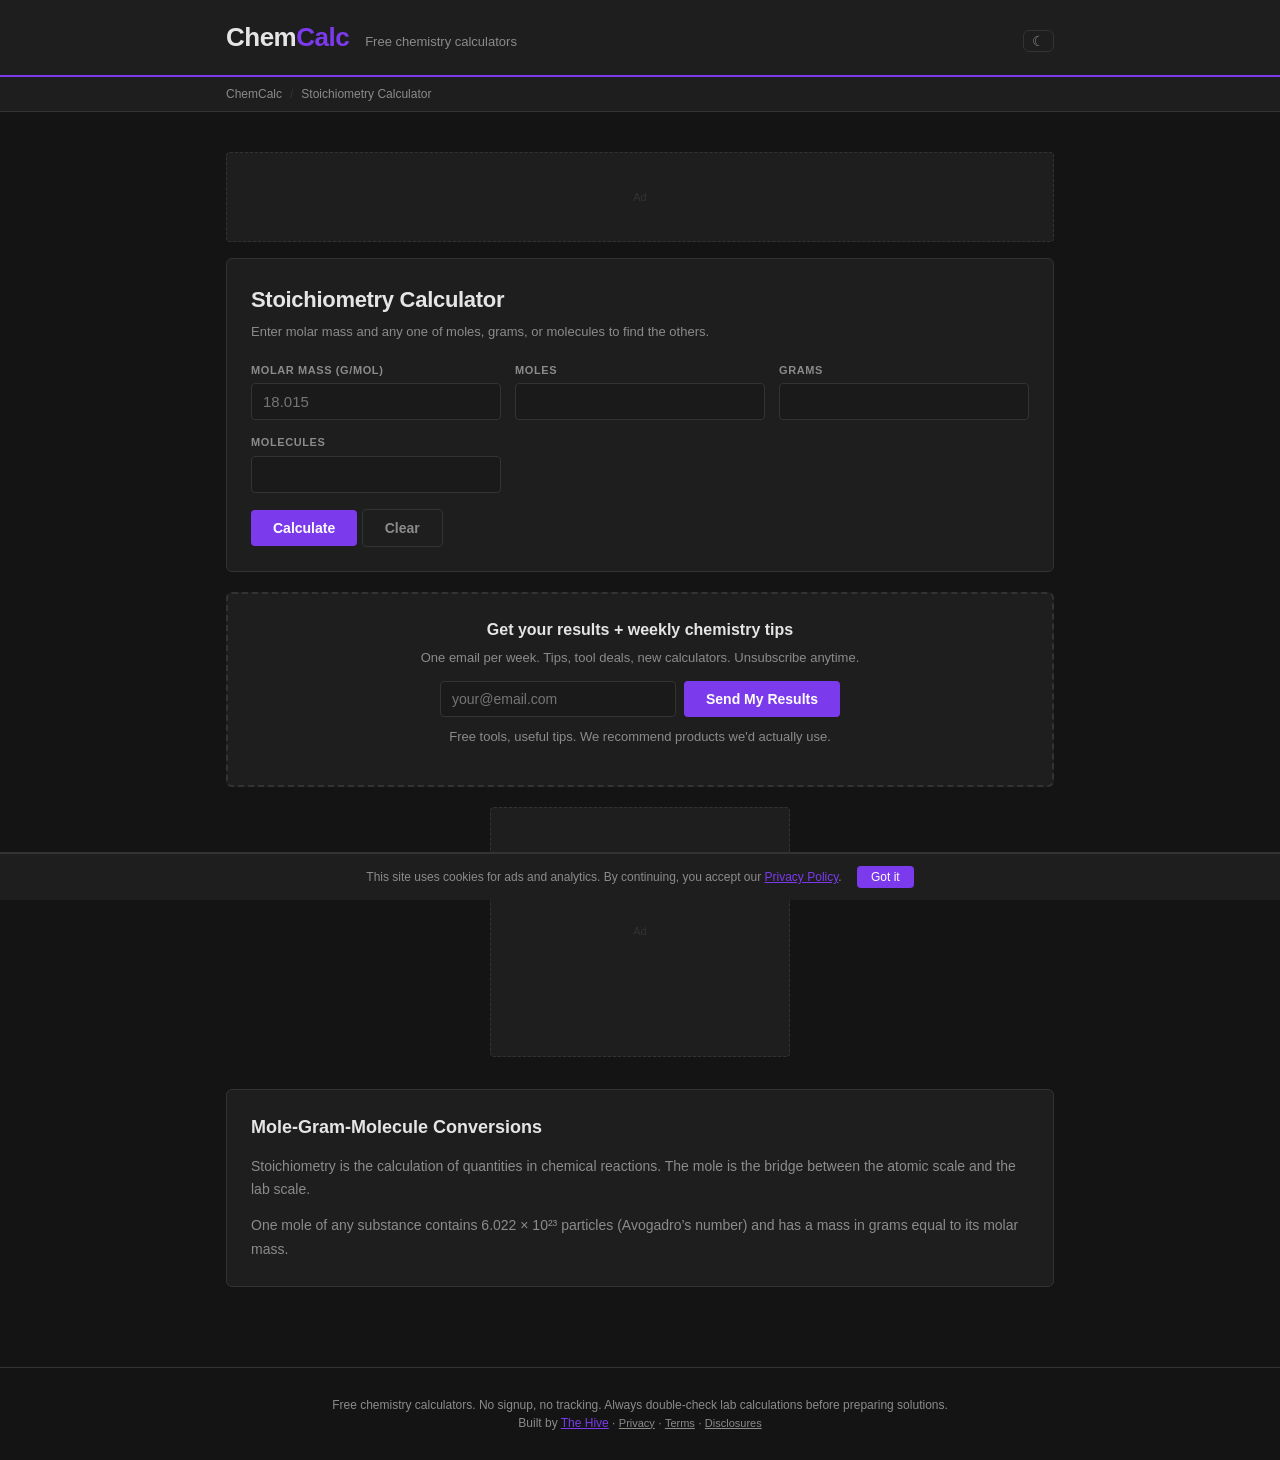
<file: stoichiometry.html>
<!DOCTYPE html>
<html lang="en">
<head>
<meta charset="UTF-8">
<meta name="viewport" content="width=device-width, initial-scale=1.0">
<title>Stoichiometry Calculator — ChemCalc</title>
<meta name="description" content="Stoichiometry calculator. Convert between moles, grams, and molecules. Enter molar mass and one value to find the rest.">
<meta property="og:title" content="Stoichiometry Calculator — ChemCalc">
<meta property="og:description" content="Stoichiometry calculator. Convert between moles, grams, and molecules. Enter molar mass and one value to find the rest.">
<meta name="robots" content="index, follow">
<link rel="canonical" href="https://thehivemakes.github.io/hive-chem-calc/stoichiometry.html">
<link rel="stylesheet" href="style.css">
<script src="js/calc-core.js"></script>
<script type="application/ld+json">
{
  "@context": "https://schema.org",
  "@type": "WebApplication",
  "name": "Stoichiometry Calculator",
  "url": "https://thehivemakes.github.io/hive-chem-calc/stoichiometry.html",
  "description": "Stoichiometry calculator. Convert between moles, grams, and molecules. Enter molar mass and one value to find the rest.",
  "applicationCategory": "UtilityApplication",
  "operatingSystem": "Any"
}
</script>
</head>
<body>
<header><div class="header-inner"><div class="logo">Chem<span>Calc</span></div><div class="tagline">Free chemistry calculators</div><button onclick="toggleTheme()" style="background:none;border:1px solid var(--border);border-radius:6px;padding:2px 8px;color:var(--muted);cursor:pointer;font-size:14px;margin-left:auto;" aria-label="Toggle dark mode">&#9790;</button></div></header>
<nav><div class="nav-inner"><a href="index.html">ChemCalc</a><span class="sep">/</span><span>Stoichiometry Calculator</span></div></nav>
<main>
  <div class="ad-leaderboard" id="ad-top">Ad</div>
  <div class="card">
    <h1>Stoichiometry Calculator</h1>
    <p class="subtitle">Enter molar mass and any one of moles, grams, or molecules to find the others.</p>
    <div class="form-grid">
      <div class="field">
        <label for="st_mm">Molar mass (g/mol)</label>
        <input type="number" id="st_mm" step="0.01" placeholder="18.015">
      </div>
      <div class="field">
        <label for="st_moles">Moles</label>
        <input type="number" id="st_moles" step="0.001" placeholder="">
      </div>
      <div class="field">
        <label for="st_grams">Grams</label>
        <input type="number" id="st_grams" step="0.01" placeholder="">
      </div>
      <div class="field">
        <label for="st_molecules">Molecules</label>
        <input type="number" id="st_molecules" step="any" placeholder="">
      </div>
    </div>
    <button class="btn btn-primary" onclick="calculate()">Calculate</button>
    <button class="btn btn-ghost" onclick="clearAll()">Clear</button>
    <div class="result" id="result">
      <div class="result-row">
        <span class="result-label">Moles</span>
        <span class="result-value" id="st-out-mol">—</span>
      </div>
      <div class="result-row">
        <span class="result-label">Grams</span>
        <span class="result-value" id="st-out-g">—</span>
      </div>
      <div class="result-row">
        <span class="result-label">Molecules</span>
        <span class="result-value" id="st-out-molec">—</span>
      </div>
      <div class="result-note">Moles = grams / molar mass. Molecules = moles × 6.022 × 10²³ (Avogadro’s number).</div>
      <div class="shop-links" style="margin-top:12px;padding-top:10px;border-top:1px solid var(--border);font-size:12px;color:var(--muted);">&#128722; Shop related: <a href="https://www.ebay.com/sch/i.html?_nkw=chemistry+lab+glassware&mkcid=1&mkrid=711-53200-19255-0&campid=5339147838&toolid=10001" target="_blank" rel="noopener" style="color:var(--accent);text-decoration:none;font-weight:600;">Lab glassware</a> &middot; <a href="https://www.ebay.com/sch/i.html?_nkw=digital+ph+meter&mkcid=1&mkrid=711-53200-19255-0&campid=5339147838&toolid=10001" target="_blank" rel="noopener" style="color:var(--accent);text-decoration:none;font-weight:600;">pH meters</a> &middot; <a href="https://www.ebay.com/sch/i.html?_nkw=laboratory+supplies&mkcid=1&mkrid=711-53200-19255-0&campid=5339147838&toolid=10001" target="_blank" rel="noopener" style="color:var(--accent);text-decoration:none;font-weight:600;">Lab supplies</a><br><span style="font-size:10px;opacity:0.7;">Affiliate links — we may earn a commission at no cost to you. <a href="https://thehivemakes.com/disclosures.html" target="_blank" style="color:var(--muted);">Learn more</a></span></div>
    </div>
  </div>
  <div class="card email-capture">
    <h2>Get your results + weekly chemistry tips</h2>
    <p>One email per week. Tips, tool deals, new calculators. Unsubscribe anytime.</p>
    <form method="POST" action="https://buttondown.com/api/emails/embed-subscribe/thehivemakes" class="capture-form">
      <input type="email" name="email" placeholder="your@email.com" required>
      <input type="hidden" name="tag" value="chem">
      <input type="hidden" name="metadata__source" value="stoichiometry">
      <button type="submit" class="btn btn-primary">Send My Results</button>
    </form>
    <p class="capture-note">Free tools, useful tips. We recommend products we'd actually use.</p>
  </div>

  <div class="ad-rectangle" id="ad-mid">Ad</div>
  <div class="seo-section">
    <h2>Mole-Gram-Molecule Conversions</h2>
    <p>Stoichiometry is the calculation of quantities in chemical reactions. The mole is the bridge between the atomic scale and the lab scale.</p>
    <p>One mole of any substance contains 6.022 × 10²³ particles (Avogadro’s number) and has a mass in grams equal to its molar mass.</p>
  </div>
</main>
<footer>Free chemistry calculators. No signup, no tracking. Always double-check lab calculations before preparing solutions.<br>Built by <a href="https://thehivemakes.com" style="color:var(--accent)">The Hive</a> · <a href="https://thehivemakes.com/privacy.html" style="color:var(--muted);font-size:11px;">Privacy</a> · <a href="https://thehivemakes.com/terms.html" style="color:var(--muted);font-size:11px;">Terms</a> · <a href="https://thehivemakes.com/disclosures.html" style="color:var(--muted);font-size:11px;">Disclosures</a></footer>
<div id="cookie-banner" style="display:none;position:fixed;bottom:0;left:0;right:0;background:var(--card-bg);border-top:2px solid var(--border);padding:12px 16px;font-size:12px;color:var(--muted);text-align:center;z-index:9999;">This site uses cookies for ads and analytics. By continuing, you accept our <a href="https://thehivemakes.com/privacy.html" style="color:var(--accent)">Privacy Policy</a>. <button onclick="document.getElementById('cookie-banner').style.display='none';localStorage.setItem('cookie-ok','1');" style="margin-left:12px;padding:4px 14px;background:var(--accent);color:#fff;border:none;border-radius:4px;cursor:pointer;font-size:12px;">Got it</button></div>
<script>if(!localStorage.getItem('cookie-ok'))document.getElementById('cookie-banner').style.display='block';</script>
<script>

function calculate() {
  const mm = CalcCore.get('st_mm');
  const mol = CalcCore.get('st_moles');
  const g = CalcCore.get('st_grams');
  const molec = CalcCore.get('st_molecules');
  if (isNaN(mm)||mm<=0) return;
  const NA = 6.02214076e23;

  let moles, grams, molecules;
  if (!isNaN(mol)) { moles=mol; grams=mol*mm; molecules=mol*NA; }
  else if (!isNaN(g)) { moles=g/mm; grams=g; molecules=(g/mm)*NA; }
  else if (!isNaN(molec)) { moles=molec/NA; grams=(molec/NA)*mm; molecules=molec; }
  else return;

  CalcCore.set('st-out-mol', CalcCore.fmt(moles, 4) + ' mol');
  CalcCore.set('st-out-g', CalcCore.fmt(grams, 4) + ' g');
  CalcCore.set('st-out-molec', molecules.toExponential(3) + ' molecules');
  CalcCore.showResult();
  CalcCore.saveParams(['st_mm','st_moles','st_grams','st_molecules']);
}

function clearAll() {
  ["st_mm", "st_moles", "st_grams", "st_molecules"].forEach(id => {
    const el = document.getElementById(id);
    if (el) el.value = el.defaultValue || '';
  });
  document.getElementById('result').classList.remove('visible');
  history.replaceState(null, '', window.location.pathname);
}

document.addEventListener('DOMContentLoaded', () => { if (window.location.search) calculate(); });
</script>
</body>
</html>
</file>
<file: style.css>
/* ChemCalc — shared stylesheet */
/* Colors: ice white + purple flask */

*, *::before, *::after { box-sizing: border-box; margin: 0; padding: 0; }

:root, [data-theme="light"] {
  --bg:        #f8fafc;
  --card-bg:   #ffffff;
  --accent:    #7c3aed;
  --text:      #1a1a1a;
  --muted:     #6b7280;
  --border:    #e2e8f0;
  --input-bg:  #f8fafc;
  --result-bg: #f5f3ff;
  --result-fg: #7c3aed;
  --tag-bg:    #ede9fe;
}
[data-theme="dark"] {
  --bg:        #141414;
  --card-bg:   #1e1e1e;
  --accent:    #7c3aed;
  --text:      #e5e5e5;
  --muted:     #8b8b8b;
  --border:    #333333;
  --input-bg:  #1a1a1a;
  --result-bg: #1a1a1a;
  --result-fg: #7c3aed;
  --tag-bg:    #2a2a2a;
}

body {
  font-family: -apple-system, BlinkMacSystemFont, "Segoe UI", Roboto, sans-serif;
  background: var(--bg); color: var(--text); line-height: 1.5; min-height: 100vh;
  transition: background-color 0.3s, color 0.3s;
}
header { background: var(--card-bg); border-bottom: 2px solid var(--accent); padding: 18px 0; }
.header-inner {
  max-width: 860px; margin: 0 auto; padding: 0 16px;
  display: flex; align-items: baseline; gap: 16px;
}
.logo { font-size: 26px; font-weight: 800; letter-spacing: -0.5px; color: var(--text); }
.logo span { color: var(--accent); }
.tagline { font-size: 13px; color: var(--muted); }
nav { background: var(--card-bg); border-bottom: 1px solid var(--border); padding: 8px 0; }
.nav-inner {
  max-width: 860px; margin: 0 auto; padding: 0 16px;
  display: flex; gap: 8px; align-items: center; font-size: 12px; color: var(--muted);
}
.nav-inner a { color: var(--muted); text-decoration: none; }
.nav-inner a:hover { color: var(--accent); }
.nav-inner .sep { color: var(--border); }
main { max-width: 860px; margin: 0 auto; padding: 24px 16px 48px; }
.card {
  background: var(--card-bg); border: 1px solid var(--border); border-radius: 6px;
  padding: 24px; margin-bottom: 20px;
}
.card h1 { font-size: 22px; font-weight: 700; margin-bottom: 6px; letter-spacing: -0.3px; }
.card .subtitle { font-size: 13px; color: var(--muted); margin-bottom: 20px; }
.form-grid {
  display: grid; grid-template-columns: repeat(auto-fill, minmax(200px, 1fr));
  gap: 14px; margin-bottom: 16px;
}
.field { display: flex; flex-direction: column; gap: 5px; }
.field label {
  font-size: 11px; font-weight: 600; text-transform: uppercase;
  letter-spacing: 0.6px; color: var(--muted);
}
.field input, .field select {
  background: var(--input-bg); border: 1px solid var(--border); border-radius: 4px;
  color: var(--text); font-size: 15px; padding: 9px 11px; width: 100%;
  transition: border-color 0.15s;
}
.field input:focus, .field select:focus { outline: none; border-color: var(--accent); }
.field select option { background: var(--input-bg); }
.radio-group { display: flex; gap: 12px; margin-bottom: 16px; flex-wrap: wrap; }
.radio-group label {
  display: flex; align-items: center; gap: 6px; font-size: 13px; color: var(--text);
  cursor: pointer; padding: 6px 12px; border: 1px solid var(--border);
  border-radius: 4px; transition: border-color 0.15s;
}
.radio-group input[type="radio"] { accent-color: var(--accent); }
.radio-group label:has(input:checked) { border-color: var(--accent); background: var(--tag-bg); }
.btn {
  display: inline-block; padding: 10px 22px; font-size: 14px; font-weight: 600;
  border: none; border-radius: 4px; cursor: pointer; transition: background 0.15s;
  text-decoration: none;
}
.btn-primary { background: var(--accent); color: #fff; }
.btn-primary:hover { opacity: 0.85; }
.btn-ghost { background: transparent; border: 1px solid var(--border); color: var(--muted); }
.btn-ghost:hover { border-color: var(--accent); color: var(--text); }
.result {
  background: var(--result-bg); border: 1px solid var(--border); border-radius: 4px;
  padding: 16px 20px; margin-top: 16px; display: none;
}
.result.visible { display: block; }
.result-row {
  display: flex; justify-content: space-between; align-items: baseline;
  padding: 5px 0; border-bottom: 1px solid var(--border); gap: 12px;
}
.result-row:last-child { border-bottom: none; }
.result-label { font-size: 12px; color: var(--muted); flex-shrink: 0; }
.result-value { font-size: 16px; font-weight: 700; color: var(--result-fg); text-align: right; }
.result-note {
  font-size: 12px; color: var(--muted); margin-top: 10px; line-height: 1.6;
  padding-top: 10px; border-top: 1px solid var(--border);
}
.ref-table { width: 100%; border-collapse: collapse; font-size: 13px; margin-top: 6px; }
.ref-table th {
  font-size: 11px; font-weight: 600; text-transform: uppercase; letter-spacing: 0.5px;
  color: var(--muted); text-align: left; padding: 6px 8px; border-bottom: 1px solid var(--border);
}
.ref-table td { padding: 6px 8px; border-bottom: 1px solid var(--border); color: var(--text); }
.ref-table tr:last-child td { border-bottom: none; }
.ref-table tr.highlight td { color: var(--accent); font-weight: 600; }
.ad-leaderboard {
  width: 100%; height: 90px; background: var(--card-bg); border: 1px dashed var(--border);
  border-radius: 4px; display: flex; align-items: center; justify-content: center;
  font-size: 11px; color: var(--border); margin: 16px 0;
}
.ad-rectangle {
  width: 300px; height: 250px; background: var(--card-bg); border: 1px dashed var(--border);
  border-radius: 4px; display: flex; align-items: center; justify-content: center;
  font-size: 11px; color: var(--border); margin: 16px auto;
}
.tools-grid {
  display: grid; grid-template-columns: repeat(auto-fill, minmax(220px, 1fr));
  gap: 14px; margin: 20px 0;
}
.tool-card {
  background: var(--card-bg); border: 1px solid var(--border); border-radius: 6px;
  padding: 18px; text-decoration: none; color: var(--text);
  transition: border-color 0.15s, transform 0.15s; display: block;
}
.tool-card:hover { border-color: var(--accent); transform: translateY(-2px); }
.tool-card h3 { font-size: 15px; font-weight: 700; margin-bottom: 4px; }
.tool-card p { font-size: 12px; color: var(--muted); }
.tool-card-tag {
  display: inline-block; background: var(--tag-bg); color: var(--accent);
  font-size: 10px; font-weight: 700; text-transform: uppercase; letter-spacing: 0.6px;
  padding: 2px 6px; border-radius: 3px; margin-bottom: 8px;
}
.hero {
  background: var(--card-bg); border: 1px solid var(--border); border-radius: 6px;
  padding: 32px 24px; margin-bottom: 24px; text-align: center;
}
.hero h1 { font-size: 32px; font-weight: 800; letter-spacing: -0.5px; margin-bottom: 10px; }
.hero h1 span { color: var(--accent); }
.hero p { font-size: 15px; color: var(--muted); max-width: 520px; margin: 0 auto; line-height: 1.6; }
.badge {
  display: inline-block; background: var(--tag-bg); color: var(--accent);
  font-size: 11px; font-weight: 700; text-transform: uppercase; letter-spacing: 0.8px;
  padding: 3px 8px; border-radius: 3px; margin-bottom: 14px;
}
.seo-section {
  background: var(--card-bg); border: 1px solid var(--border); border-radius: 6px;
  padding: 24px; margin-top: 32px;
}
.seo-section h2 { font-size: 18px; font-weight: 700; margin-bottom: 14px; }
.seo-section p { font-size: 14px; color: var(--muted); margin-bottom: 12px; line-height: 1.7; }
.seo-section p:last-child { margin-bottom: 0; }
.email-capture {
  background: var(--card-bg); border: 2px dashed var(--border); border-radius: 6px;
  padding: 24px; margin-top: 20px; text-align: center;
}
.email-capture h2 { font-size: 16px; font-weight: 700; margin-bottom: 6px; }
.email-capture > p { font-size: 13px; color: var(--muted); margin-bottom: 14px; }
.capture-form {
  display: flex; gap: 8px; max-width: 400px; margin: 0 auto;
}
.capture-form input[type="email"] {
  flex: 1; background: var(--input-bg); border: 1px solid var(--border); border-radius: 4px;
  color: var(--text); font-size: 14px; padding: 9px 11px;
}
.capture-form input[type="email"]:focus { outline: none; border-color: var(--accent); }
.capture-note { font-size: 11px; color: var(--muted); margin-top: 10px; }
@media (max-width: 480px) {
  .capture-form { flex-direction: column; }
}
footer {
  text-align: center; padding: 28px 16px; font-size: 12px; color: var(--muted);
  border-top: 1px solid var(--border); margin-top: 32px;
}
@media (max-width: 600px) {
  .form-grid { grid-template-columns: 1fr 1fr; }
  .tools-grid { grid-template-columns: 1fr 1fr; }
  .header-inner { flex-direction: column; gap: 4px; }
  .result-row { flex-direction: column; gap: 2px; }
  .result-value { text-align: left; }
}
@media (max-width: 400px) {
  .form-grid { grid-template-columns: 1fr; }
  .tools-grid { grid-template-columns: 1fr; }
}
@media print {
  header, nav, footer, .ad-leaderboard, .ad-rectangle, .btn { display: none; }
  .result { display: block !important; border: 1px solid #000; }
  body { background: #fff; color: #000; }
}
</file>
